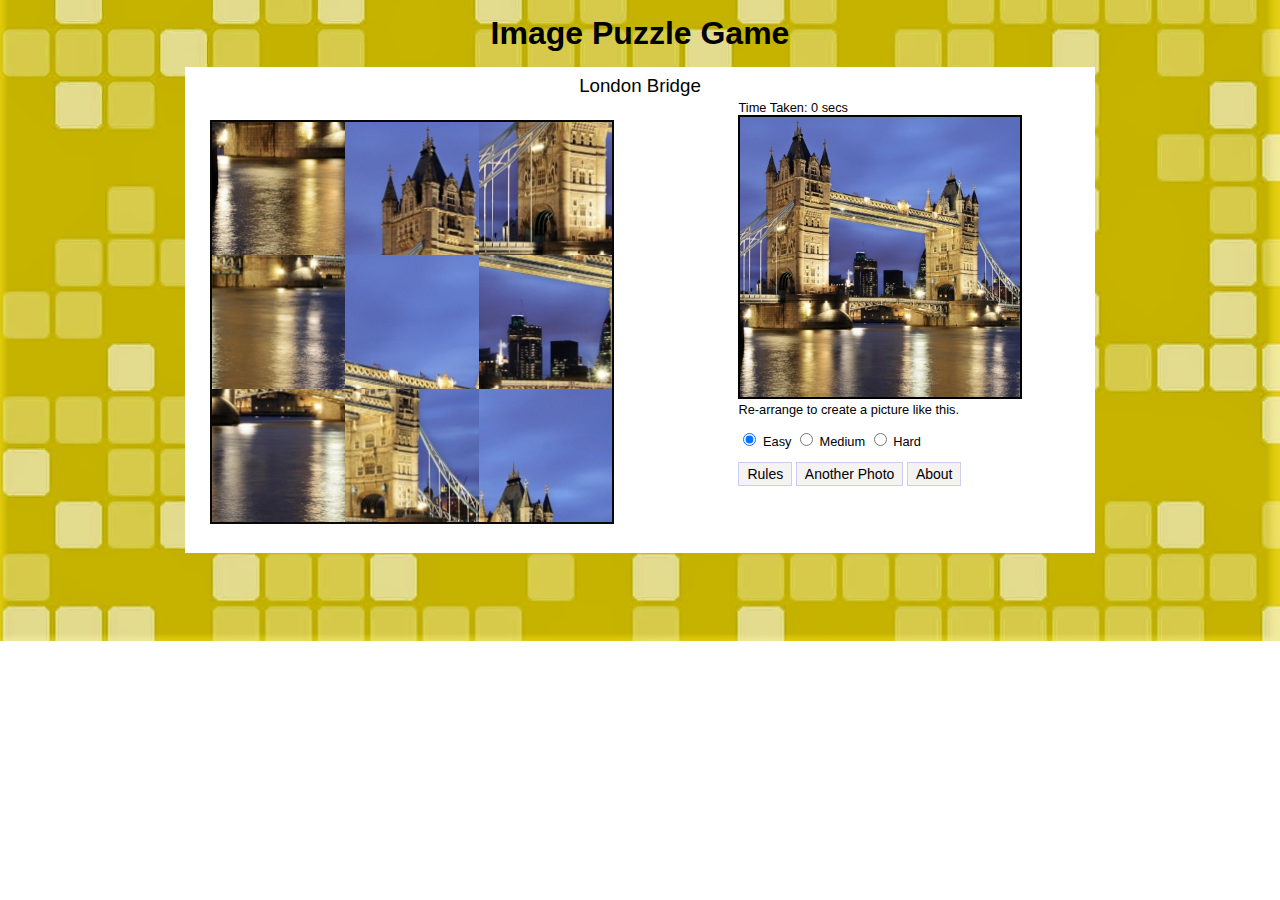
<file: image-puzzle/index.html>
﻿<!DOCTYPE html>
<html xmlns="http://www.w3.org/1999/xhtml">

<head>
    <title>Image Puzzle</title>
    <link href="css/style.css" rel="stylesheet" />
    <link href="css/image-puzzle.css" rel="stylesheet" />
    <script src="js/image-puzzle.js"></script>
</head>

<body>
    <div id="collage">
        <h1>Image Puzzle Game</h1>
        
        <div id="playPanel" style="padding:5px;display:none;">
            <h3 id="imgTitle"></h3>
           
            <div style="display:inline-block; margin:auto; width:95%; vertical-align:top;">
                <ul id="sortable" class="sortable"></ul>
                <div id="actualImageBox">
                    
                    <div id="timeBox">
                        Time Taken: <span id="timerPanel"></span> secs
                    </div>
                    <img id="actualImage" />
                    <div>Re-arrange to create a picture like this.</div>
                    <p id="levelPanel">
                        <input type="radio" name="level" id="easy" checked="checked" value="3" onchange="imagePuzzle.startGame(images, this.value);"
                        /> <label for="easy">Easy</label>
                        <input type="radio" name="level" id="medium" value="4" onchange="imagePuzzle.startGame(images, this.value);" />                        <label for="medium">Medium</label>
                        <input type="radio" name="level" id="hard" value="5" onchange="imagePuzzle.startGame(images, this.value);" />                        <label for="hard">Hard</label>
                    </p>
                    <div>
                        <button id="btnRule" type="button" class="btn" onclick="rules();">Rules</button>
                        <button id="newPhoto" type="button" class="btn" onclick="restart();">Another Photo</button>
                        <button id="btnReplay" type="button" class="btn" onclick="about();">About</button>
                    </div>
                </div>
            </div>
        </div>
        <div id="gameOver" style="display:none;">
            <div style="background-color: #e3df0f; padding: 30px 30px 30px 30px; margin-top:50px; text-align: center; ">
                <h2 style="text-align:center">Game Over!!</h2>
                Congratulations!! <br /> You have completed this picture.
                
                <br /> Time Taken: <span class="timeCount">0</span> seconds<br />
                <div>
                    <button type="button" onclick="window.location.reload(true);">Play Again</button>
                </div>
            </div>
        </div>

        <script>
            var images = [
                { src: 'images/london-bridge.jpg', title: 'London Bridge' },
                { src: 'images/lotus-temple.jpg', title: 'Lotus Temple' },
                { src: 'images/qutub-minar.jpg', title: 'Qutub Minar' },
                { src: 'images/statue-of-liberty.jpg', title: 'Statue Of Liberty' },
                { src: 'images/taj-mahal.jpg', title: 'Taj Mahal' }
            ];

            window.onload = function () {
                var gridSize = document.querySelector('#levelPanel input[type="radio"]:checked').getAttribute('value');
                imagePuzzle.startGame(images, gridSize);
            };
            function restart() {
                var gridSize = document.querySelector('#levelPanel input[type="radio"]:checked').getAttribute('value');
                imagePuzzle.startGame(images, gridSize);
            }
            function rules() {
                alert('Re arrange the image parts in a way that it correctly forms the picture. \nThe no. of steps taken will be counted.');
            }
            function about() {
                alert('Developed by Cruzzle_Puzzle.');
            }
        </script>
    </div>
</body>
</html>
</file>
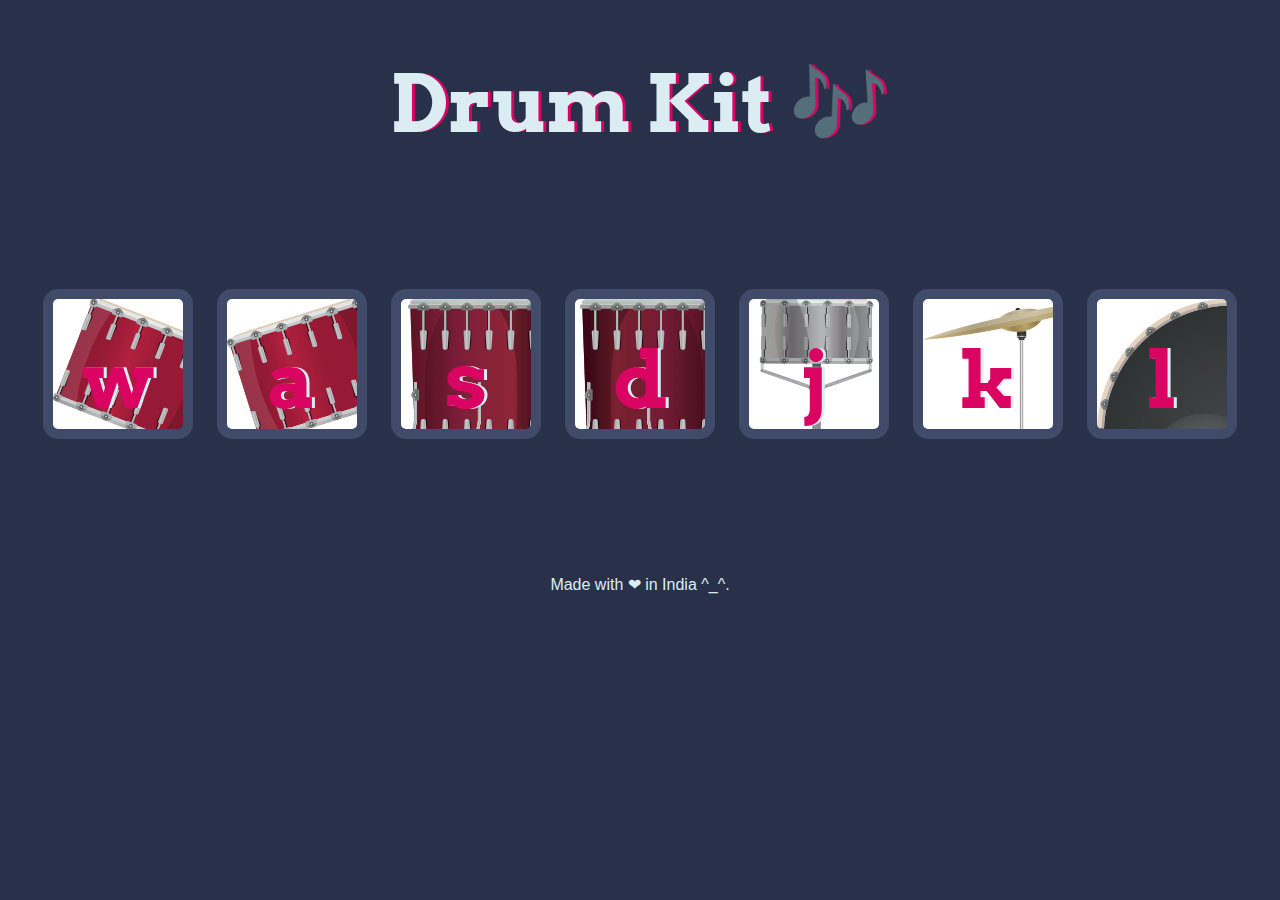
<file: 7DrumKit/drumkit.html>
<!DOCTYPE html>
<html lang="en" dir="ltr">

<head>
  <meta charset="utf-8">
  <title>Drum Kit</title>
  <link rel="stylesheet" href="drumkit.css">
  <link href="https://fonts.googleapis.com/css?family=Arvo" rel="stylesheet">
</head>

<body>

  <h1 id="title">Drum Kit 🎶</h1>
  <div class="set">
    <button class="w drum">w</button>
    <button class="a drum">a</button>
    <button class="s drum">s</button>
    <button class="d drum">d</button>
    <button class="j drum">j</button>
    <button class="k drum">k</button>
    <button class="l drum">l</button>
  </div>


  <footer>
    Made with ❤ in India ^_^.
  </footer>


  <script src="drumkit.js"></script>
</body>

</html>
</file>
<file: image-puzzle/css/style.css>
﻿body {
  font-family: 'Segoe UI', Calibri, Arial;
   
  margin:0;
  background-image: url('/num-puzzle/img/bg.jpg'); /* Replace with the actual path to your image */
  background-size: cover; /* This scales the image to cover the entire container */
  background-position: center; /* This centers the image within the container */
  background-repeat: no-repeat;
}
h1{
  text-align: center;
  margin: 15px auto;
}
h3{
    font-weight:normal;
    margin:3px 0px;
    text-align:center;
}
</file>
<file: image-puzzle/css/image-puzzle.css>
﻿#collage hr{
    border:none;
    border-top:2px solid #f5f2f2;
    height:1px;
}

#collage #playPanel {
    background-color:#ffffff;
    padding:10px 0px;
    margin: 10px auto;
    max-width:900px;
    width:95%;
}

#collage #actualImageBox {
    display: inline-block;
    font-size:0.8em;
    margin: 0 10px 0 100px;
    vertical-align: top;
    width:280px;
}

#collage #stepBox, #collage #timeBox {
    display:inline-block;
    width:48%;
}

#collage #stepBox div {
    background-color:#c2defc;
    display:inline-block;
    padding:1px 4px;
    margin: 0px auto;
    max-width:800px;
}

#collage img#actualImage{
    border:2px solid rgb(0, 0, 0);
    height:280px;
    width:280px;
}

#collage #sortable {
    border:2px solid rgb(8, 8, 8);
    list-style-type: none;
    display: inline-block;
    margin: 20px;
    padding: 0;
    width: 400px;
}

    #collage #sortable li {
        background-size: 400% 400%;
        border: none;
        cursor: pointer;
        margin: 0;
        padding: 0;
        float: left;
        width: 100px;
        height: 100px;
    }

#collage button  {
    background-color:#f5f2f2;
    border:1px solid #cce;
    display: inline;
    font-size: 14px;
    height: auto;
    width: auto;
    padding: 3px 8px;
}
</file>
<file: 7DrumKit/drumkit.css>
body {
    text-align: center;
    background-color: #283149;
  }
  
  h1 {
    font-size: 5rem;
    color: #DBEDF3;
    font-family: "Arvo", cursive;
    text-shadow: 3px 0 #DA0463;
  
  }
  
  footer {
    color: #DBEDF3;
    font-family: sans-serif;
  }
  
  .w {
     background-image: url(images/tom1.png); 
     
  }
  
  .a {
   
    background-image: url(images/tom2.png); 
  
  }
  
  .s {
   
    background-image: url(images/tom3.png); 
  }
  
  .d {
    background-image: url(images/tom4.png); 
  }
  
  .j {
    background-image: url(images/snare.png); 
  
  }
  
  .k {
    background-image: url(images/crash.png); 
    
  }
  
  .l {
    background-image: url(images/kick.png); 
    
  }
  
  .set {
    margin: 10% auto;
  }
  
  .game-over {
    background-color: red;
    opacity: 0.8;
  }
  
  .pressed {
    box-shadow: 0 3px 4px 0 #DBEDF3;
    opacity: 0.5;
  }
  
  .red {
    color: red;
  }
  
  .drum {
    outline: none;
    border: 10px solid #404B69;
    font-size: 5rem;
    font-family: 'Arvo', cursive;
    line-height: 2;
    font-weight: 900;
    color: #DA0463;
    text-shadow: 3px 0 #DBEDF3;
    border-radius: 15px;
    display: inline-block;
    width: 150px;
    height: 150px;
    text-align: center;
    margin: 10px;
    background-color: white;
  }
</file>
